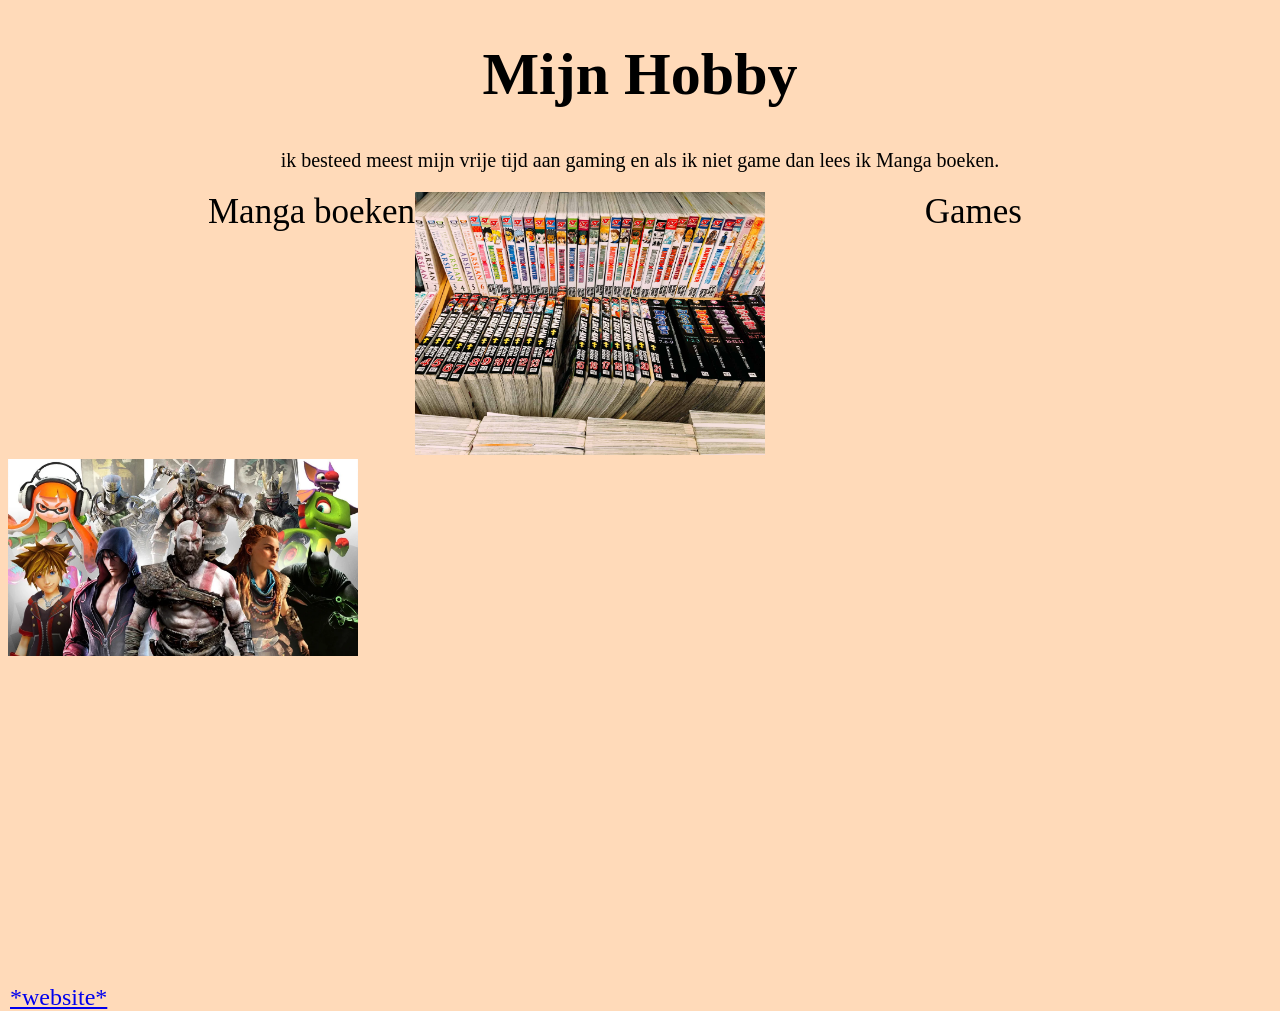
<file: opdracht_2.1/index.html>
<!DOCTYPE html>
<html lang="en">
<head>
    <meta charset="UTF-8">
    <meta http-equiv="X-UA-Compatible" content="IE=edge">
    <meta name="viewport" content="width=device-width, initial-scale=1.0">
    <title>Mijn Hobby</title>
    <link rel="stylesheet" href="style.css">
    
</head>
<body>
<H1>Mijn Hobby</H1>
<p>ik besteed meest mijn vrije tijd aan gaming en 
    als ik niet game dan lees ik Manga boeken.</p>
<div class="Games">Manga boeken</div>


<div class="Mangaboeken">Games</div>
<img class="gamesAndmanga" src="Images/Manga.png" alt="Manga boeken" width="350">
<img class="gamesAndmanga" src="Images/games.png" alt="Verschillende characters van games" width="350">




<br>
<br>
<br>
<br>
<br>
<br>
<br>
<br>
<br>
<br>
<br>
<br>
<br>
<br>
<br>
<br>
<br><br><b><br></b>
<a class="Manga" href="https://mangapark.net/" target="_blank">*website*</a>



</body>
</html>
</file>
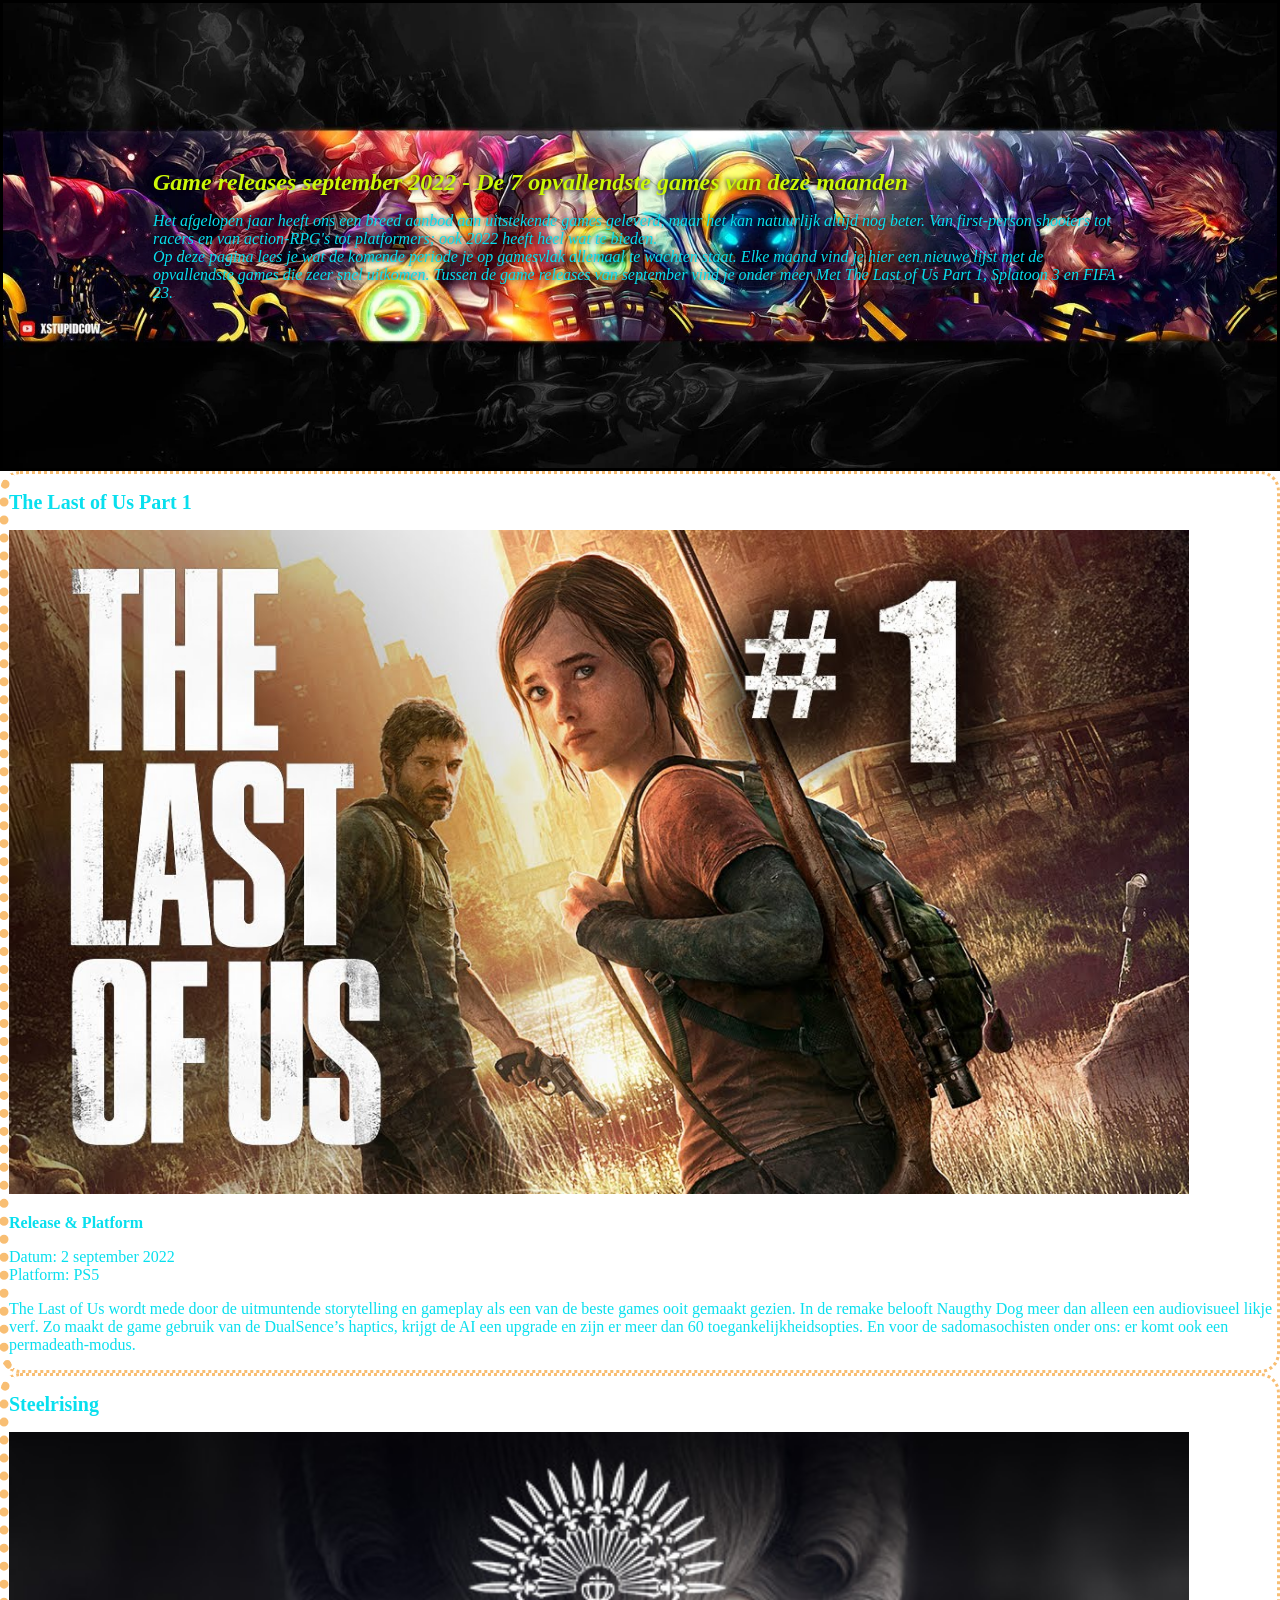
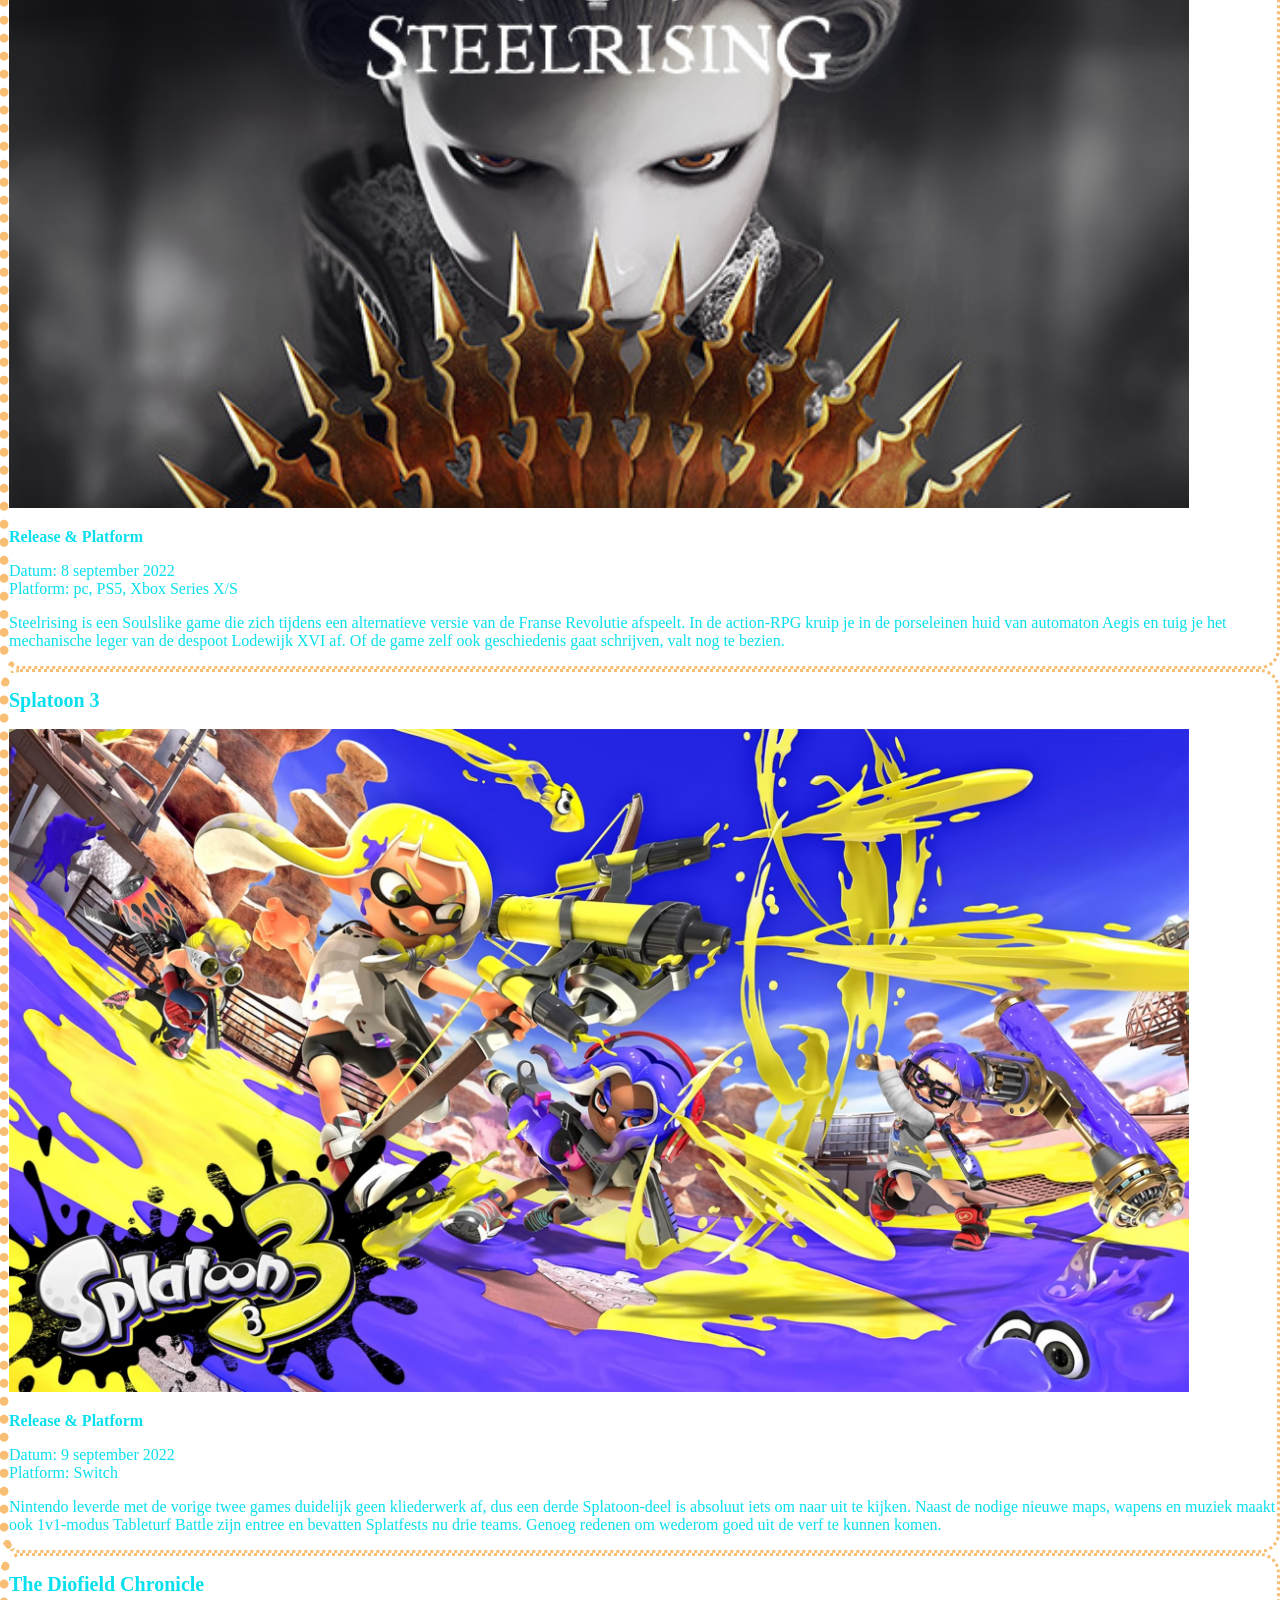
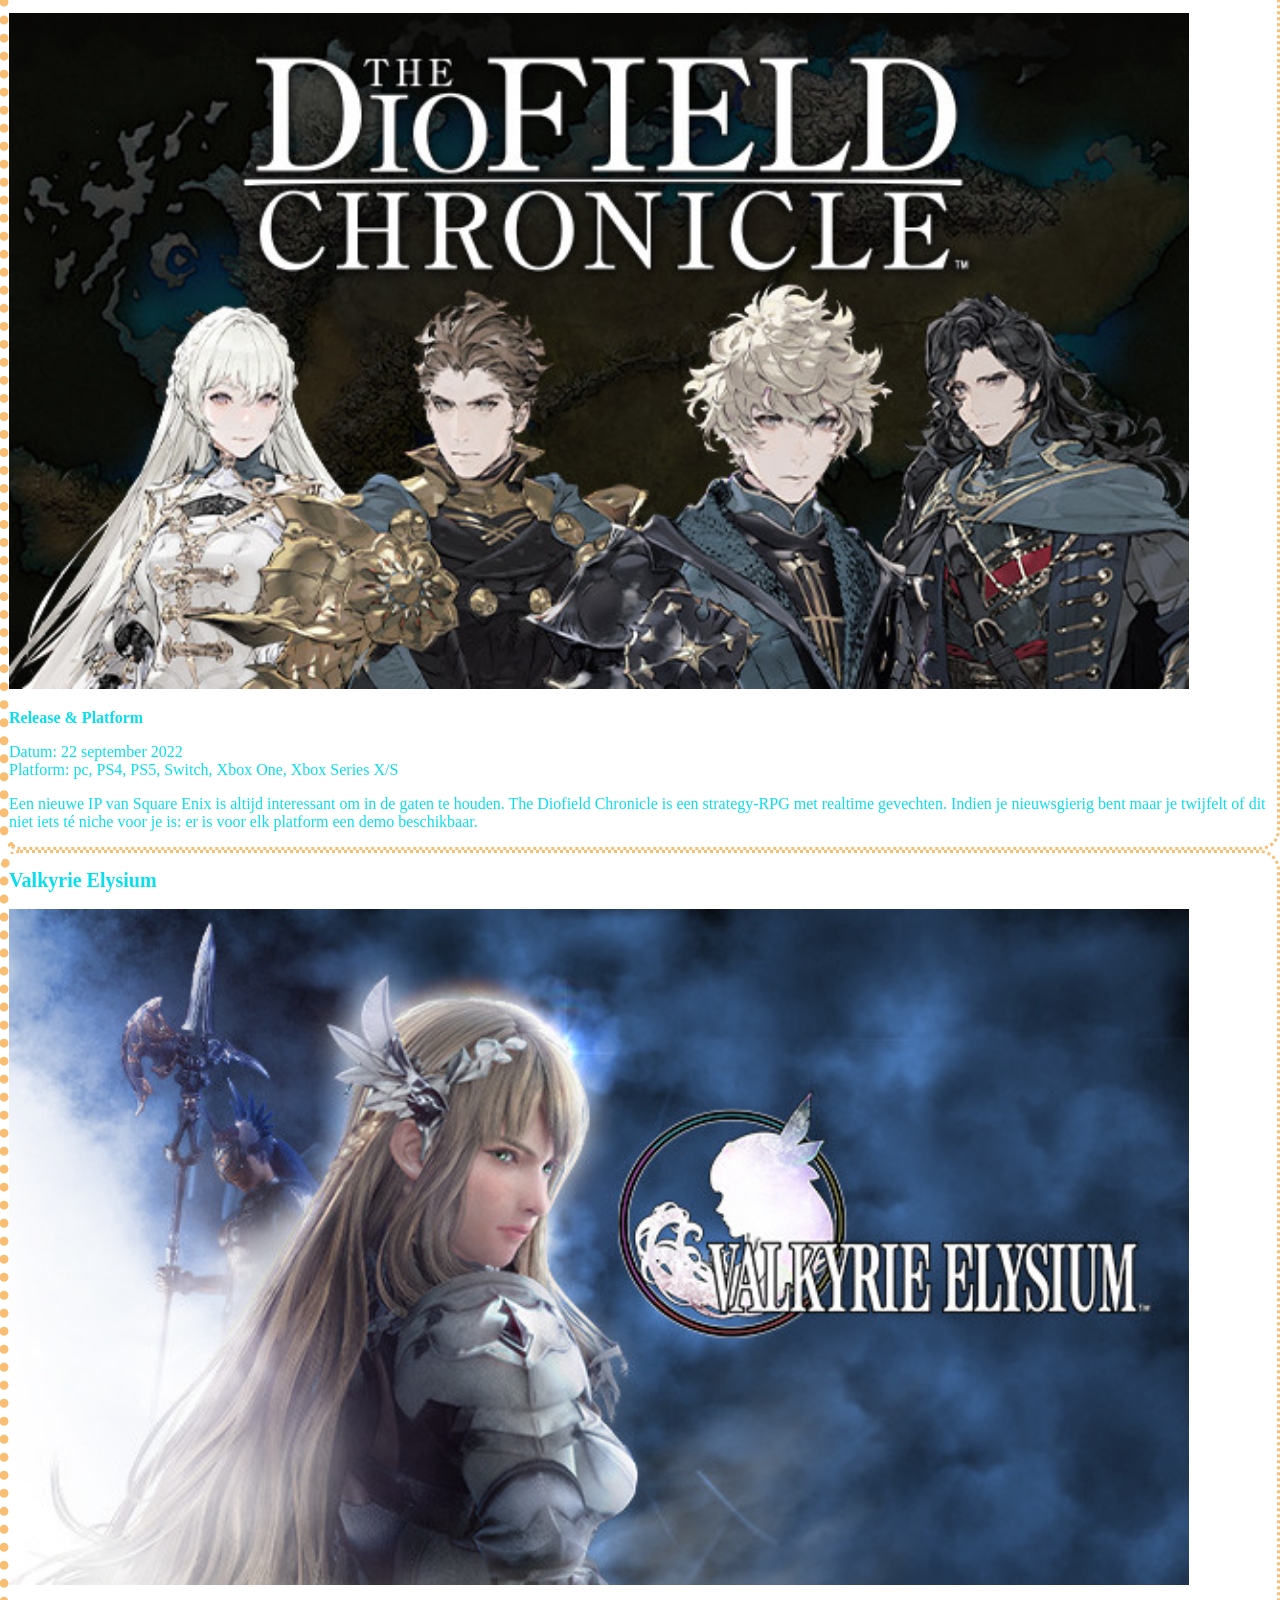
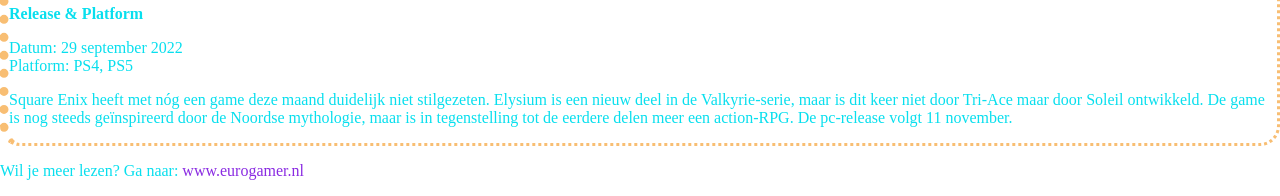
<file: opdracht_4.1 + 4.2/index.html>
<!DOCTYPE html>
<html lang="en">

<head>
    <meta charset="UTF-8">
    <meta http-equiv="X-UA-Compatible" content="IE=edge">
    <meta name="viewport" content="width=device-width, initial-scale=1.0">
    <title>Opdracht 4.1 - Font & Color</title>
    <link rel="stylesheet" href="style.css">
</head>

<body>
    <main>
        <header>
            <h1>Game releases september 2022 - De 7 opvallendste games van deze maanden</h1>

            <p>Het afgelopen jaar heeft ons een breed aanbod aan uitstekende games geleverd, maar het kan natuurlijk
                altijd nog beter. Van first-person shooters tot racers en van action-RPG's tot platformers; ook 2022
                heeft heel wat te bieden.
                <br>
                Op deze pagina lees je wat de komende periode je op gamesvlak allemaal te wachten staat. Elke maand vind
                je hier
                een nieuwe lijst met de opvallendste games die zeer snel uitkomen. Tussen de game releases van september
                vind je onder meer Met The Last of Us Part 1, Splatoon 3 en FIFA 23.
            </p>
        </header>
        
        <section>
            <article class="border">
                <h2>The Last of Us Part 1</h2>
                <img src="./img/lastpart.jpeg" alt="The last part of us part 1" width="1180px">
                <h3>Release & Platform</h3>
                <p>Datum: 2 september 2022 <br>
                    Platform: PS5</p>
                <p>
                    The Last of Us wordt mede door de uitmuntende storytelling en gameplay als een van de beste games
                    ooit
                    gemaakt gezien. In de remake belooft Naugthy Dog meer dan alleen een audiovisueel likje verf. Zo
                    maakt
                    de game
                    gebruik van de DualSence’s haptics, krijgt de AI een upgrade en zijn er meer dan 60
                    toegankelijkheidsopties. En
                    voor de sadomasochisten onder ons: er komt ook een permadeath-modus.
                </p>
            </article>
            <article class="border">
                <h2>Steelrising</h2>
                <img src="./img/steelrising.jpeg" alt="Steelrising" width="1180px">
                <h3>Release & Platform</h3>
                <p>Datum: 8 september 2022 <br>
                    Platform: pc, PS5, Xbox Series X/S</p>
                <p>Steelrising is een Soulslike game die zich tijdens een alternatieve versie van de Franse Revolutie
                    afspeelt. In de action-RPG kruip je in de porseleinen huid van automaton Aegis en tuig je het
                    mechanische leger van
                    de despoot Lodewijk XVI af. Of de game zelf ook geschiedenis gaat schrijven, valt nog te bezien.</p>
            </article>
            <article class="border">
                <h2>Splatoon 3</h2>
                <img src="./img/platoon3.avif" alt="Splatoon 3" width="1180px">
                <h3>Release & Platform</h3>
                <p>Datum: 9 september 2022 <br>
                    Platform: Switch</p>
                <p> Nintendo leverde met de vorige twee games duidelijk geen kliederwerk af, dus een derde Splatoon-deel
                    is
                    absoluut iets om naar uit te kijken. Naast de nodige nieuwe maps, wapens en muziek maakt ook
                    1v1-modus
                    Tableturf
                    Battle zijn entree en bevatten Splatfests nu drie teams. Genoeg redenen om wederom goed uit de verf
                    te
                    kunnen komen.
                </p>
            </article>
            <article class="border">
                <h2>The Diofield Chronicle</h2>
                <img src="./img/diofield.jpeg" alt="The Diofield Chronicle" width="1180px">
                <h3>Release & Platform</h3>
                <p>Datum: 22 september 2022 <br>
                    Platform: pc, PS4, PS5, Switch, Xbox One, Xbox Series X/S</p>
                <p>Een nieuwe IP van Square Enix is altijd interessant om in de gaten te houden. The Diofield Chronicle
                    is
                    een strategy-RPG met realtime gevechten. Indien je nieuwsgierig bent maar je twijfelt of dit niet
                    iets
                    té
                    niche voor je is: er is voor elk platform een demo beschikbaar.</p>
            </article>
            <article class="border">
                <h2>Valkyrie Elysium</h2>
                <img src="./img/valkyrie.jpeg" alt="Valkyrie Elysium" width="1180px">
                <h3>Release & Platform</h3>
                <p>Datum: 29 september 2022 <br>
                    Platform: PS4, PS5</p>
                <p>Square Enix heeft met nóg een game deze maand duidelijk niet stilgezeten. Elysium is een nieuw deel
                    in de
                    Valkyrie-serie, maar is dit keer niet door Tri-Ace maar door Soleil ontwikkeld. De game is nog
                    steeds
                    geïnspireerd door de Noordse mythologie, maar is in tegenstelling tot de eerdere delen meer een
                    action-RPG.
                    De pc-release volgt 11 november.</p>
            </article>

            <p>Wil je meer lezen? Ga naar:
                <a href="https://www.eurogamer.nl/game-releases-de-opvallendste-games-van-deze-maand">www.eurogamer.nl</a>
            </p>
        </section>

    </main>

</body>

</html>
</file>
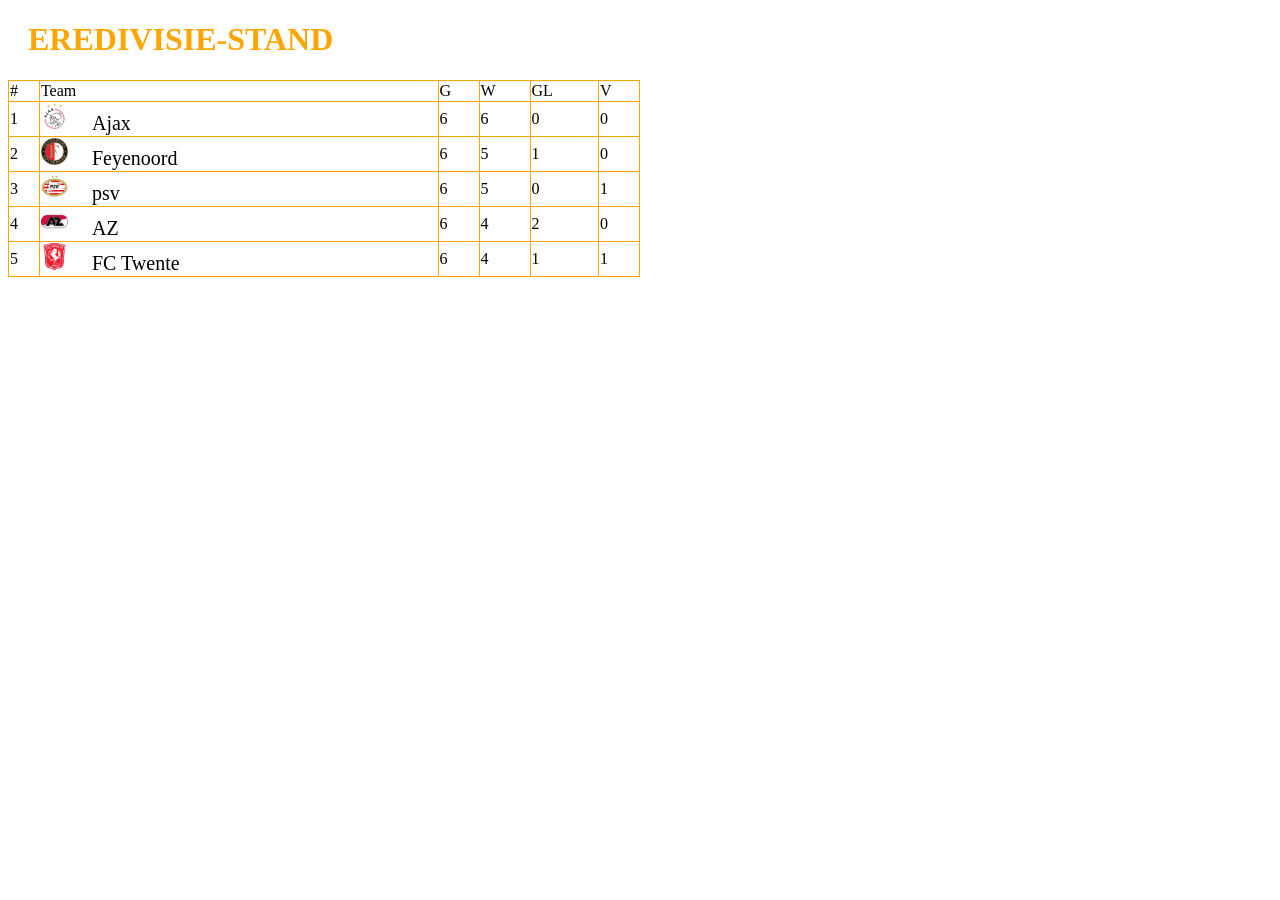
<file: opdracht 3.3/ereddivisie.html>
<!DOCTYPE html>
<html lang="en">
<head>
    <meta charset="UTF-8">
    <meta http-equiv="X-UA-Compatible" content="IE=edge">
    <meta name="viewport" content="width=device-width, initial-scale=1.0">
    <title>Eredivisie</title>
    <link rel="stylesheet" href="style.css">
    
</head>
<body>
    <H1>
        EREDIVISIE-STAND
    </H1>

    <table style="width: 50%;">
        <thead>
        <tr>
            <td>#</td>
            <td>Team</td>
            <td>G</td>
            <td>W</td>
            <td>GL</td>
            <td>V</td>
        </tr>
    </thead>
    <tbody>
        <tr>
            <td>1</td>
            <td>
                <a class="table_td_link" href="https://eredivisie.nl/competitie/clubs/ajax/">
                <img src="Logo/logo-ajax.png" alt="Ajax logo" width="27" >
                <span class="Ajax">Ajax</span>
                </a>
            </td>
            <td>6</td>
            <td>6</td>
            <td>0</td>
            <td>0</td>
        </tr>

        <tr>
            <td>2</td>
            <td><a class="table_td_link" href="https://eredivisie.nl/competitie/clubs/feyenoord/">
                <img src="Logo/logo-feyenoord.png" alt="feyenoord Logo" width="27">
                <span class="Feye">Feyenoord</span>
                </a>
            </td>
            <td>6</td>
            <td>5</td>
            <td>1</td>
            <td>0</td>

        </tr>

        <tr>
            <td>3</td>
            <td>
                <a class="table_td_link" href="https://eredivisie.nl/competitie/clubs/psv/">
                    <img src="Logo/logo-psv.png" alt="PSV Logo" width="27">
                    <span class="PSV">psv</span>
                </a>
            </td>
            <td>6</td>
            <td>5</td>
            <td>0</td>
            <td>1</td>

        </tr>

        <tr>
            <td>4</td>
            <td>
                <a class="table_td_link" href="https://eredivisie.nl/competitie/clubs/az/">
                    <img src="Logo/logo-az.png" alt="AZ Logo" width="27">
                    <span class="AZ">AZ</span>
                </a>
            </td>
            <td>6</td>
            <td>4</td>
            <td>2</td>
            <td>0</td>

        </tr>
    </tbody>
    <tfoot>
        <tr>
            <td>5</td>
            <td>
                <a class="table_td_link" href="https://eredivisie.nl/competitie/clubs/fc-twente/">
                    <img src="Logo/logo-fc-twente.png" alt=" FC Twente Logo" width="27">
                    <span class="FC">FC Twente</span>
                </a>
            </td>
            <td>6</td>
            <td>4</td>
            <td>1</td>
            <td>1</td>

        </tr>
    </tfoot>
</table>
</body>
</html>
</file>
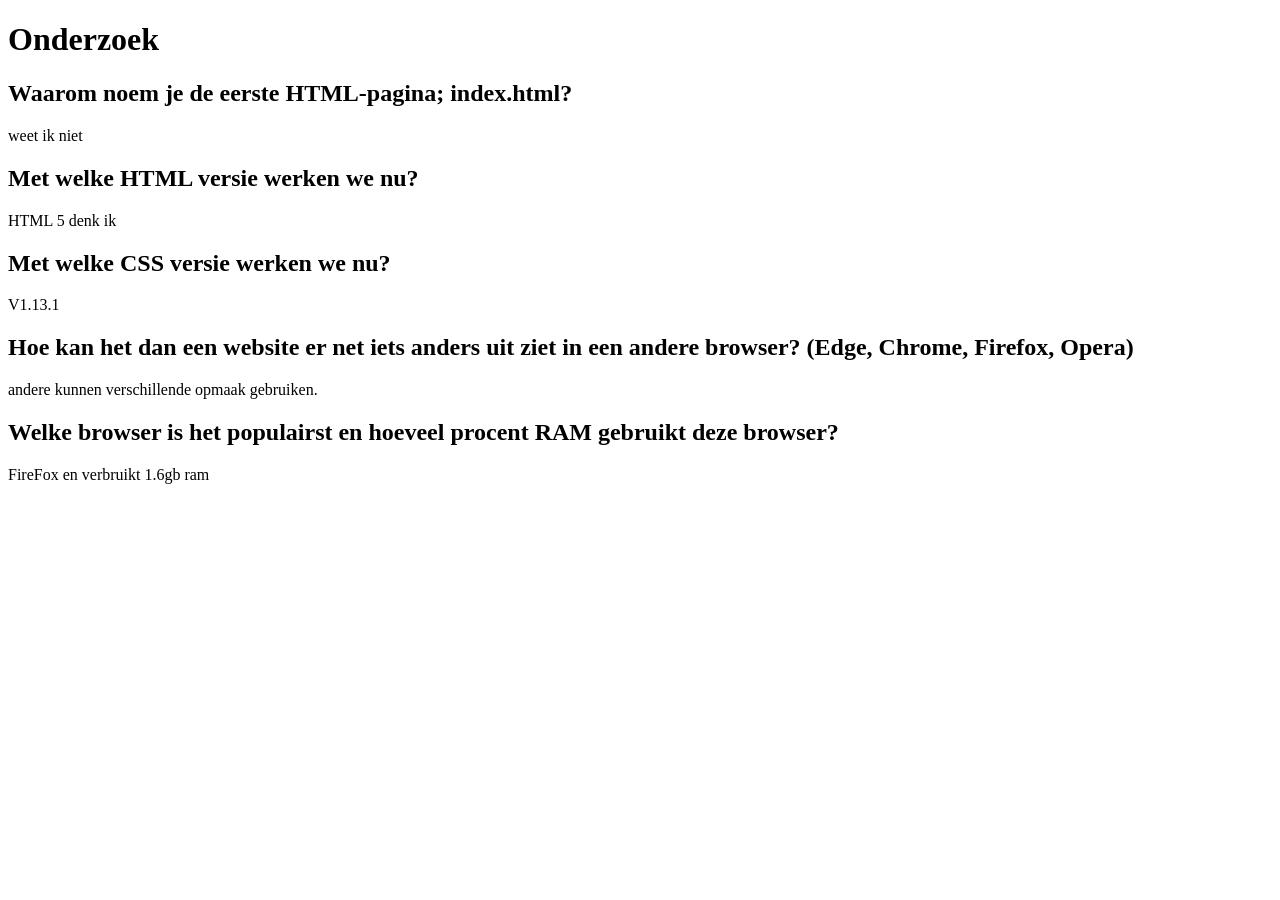
<file: opdracht_2.1/index3.html>
<!DOCTYPE html>
<html lang="en">
<head>
    <meta charset="UTF-8">
    <meta http-equiv="X-UA-Compatible" content="IE=edge">
    <meta name="viewport" content="width=device-width, initial-scale=1.0">
    <title>Document</title>
</head>
<body>
    <h1>Onderzoek</h1>

<h2>Waarom noem je de eerste HTML-pagina; index.html?</h2>
<p>weet ik niet</p>

<h2>Met welke HTML versie werken we nu?</h2>
<p>HTML 5 denk ik</p>

<h2>Met welke CSS versie werken we nu?</h2>
<p>V1.13.1</p>

<h2>Hoe kan het dan een website er net iets anders uit ziet in een andere browser? (Edge, Chrome, Firefox, Opera)</h2>
<p>andere kunnen verschillende opmaak gebruiken.</p>

<h2>Welke browser is het populairst en hoeveel procent RAM gebruikt deze browser?</h2>
<p>FireFox en verbruikt 1.6gb ram</p>

</body>
</html>
</file>
<file: opdracht_2.1/style.css>
h1 {color:black;
text-align: center;
font-size: 60px;
}
body {
    background-color: peachpuff;
}

p {
    font-family:'Times New Roman', Times, serif;
    font-size: 20px;
    text-align: center;
}

.Mangaboeken {
    float: right;
    font-size: 35px;
    margin-right: 250px;
    
}

.Games {
    float: left;
    font-size: 35px;
    margin-left: 200px;
}

.mangaboek {
    float: right;
    margin-right: 1440px;
}

.Manga {
float: left;
margin-left: 2px;
font-size: 24px;
}
</file>
<file: opdracht_4.1 + 4.2/style.css>
h1 {
    font-size: 24px;
    color: rgb(204, 248, 8);
    font-weight: bold;
    font-style: oblique;
    text-shadow: 0px 0px 5px #000000;
}

h2 {
    font-size: 20px;
    color: #08dfee;
    font-weight: bold;
}

h3 {
    font-size: 16px;
    color: #08dfee;
    font-weight: bold;
}

p {
    color: #08dfee;
}

header p {
    font-style: oblique;
    text-shadow: 0px 0px 5px #000000;

}

body {
    margin: 0;
    padding: 0;
}

header {
    border: solid;
    background-image: url(img/1369304.webp);
    background-repeat: no-repeat;
    background-size: cover;
    background-position: center;
    padding: 150px;
}

a {
    color: #8a2be2;
    text-decoration: none;
}

.border {
    border-style: dotted;
    border-color: rgb(248, 190, 115);
    border-radius: 20px;
    border-left-width: 9px;
}
</file>
<file: opdracht 3.3/style.css>
h1 {
    color: orange;
    font-family: 'Times New Roman', Times, serif;
    margin-left: 20px;
}

  table,tr,td {
    border: 1px solid orange;
    border-collapse: collapse;
    color: black;
}

span {
  margin-left: 20px;
  color: black;
  font-size: 20px;
}


.table_td_link {
  text-decoration: none;
  
  
}
/*
.Ajax {
  margin-left: 20px;
  color: black;
  font-size: 20px;
}

.Feye {
  
}

.PSV {
  margin-left: 20px;
  color: black;
  font-size: 20px;
}

.AZ {
  margin-left: 20px;
  color: black;
  font-size: 20px;
}

.FC {
  margin-left: 20px;
  color: black;
  font-size: 20px;
}
</file>
